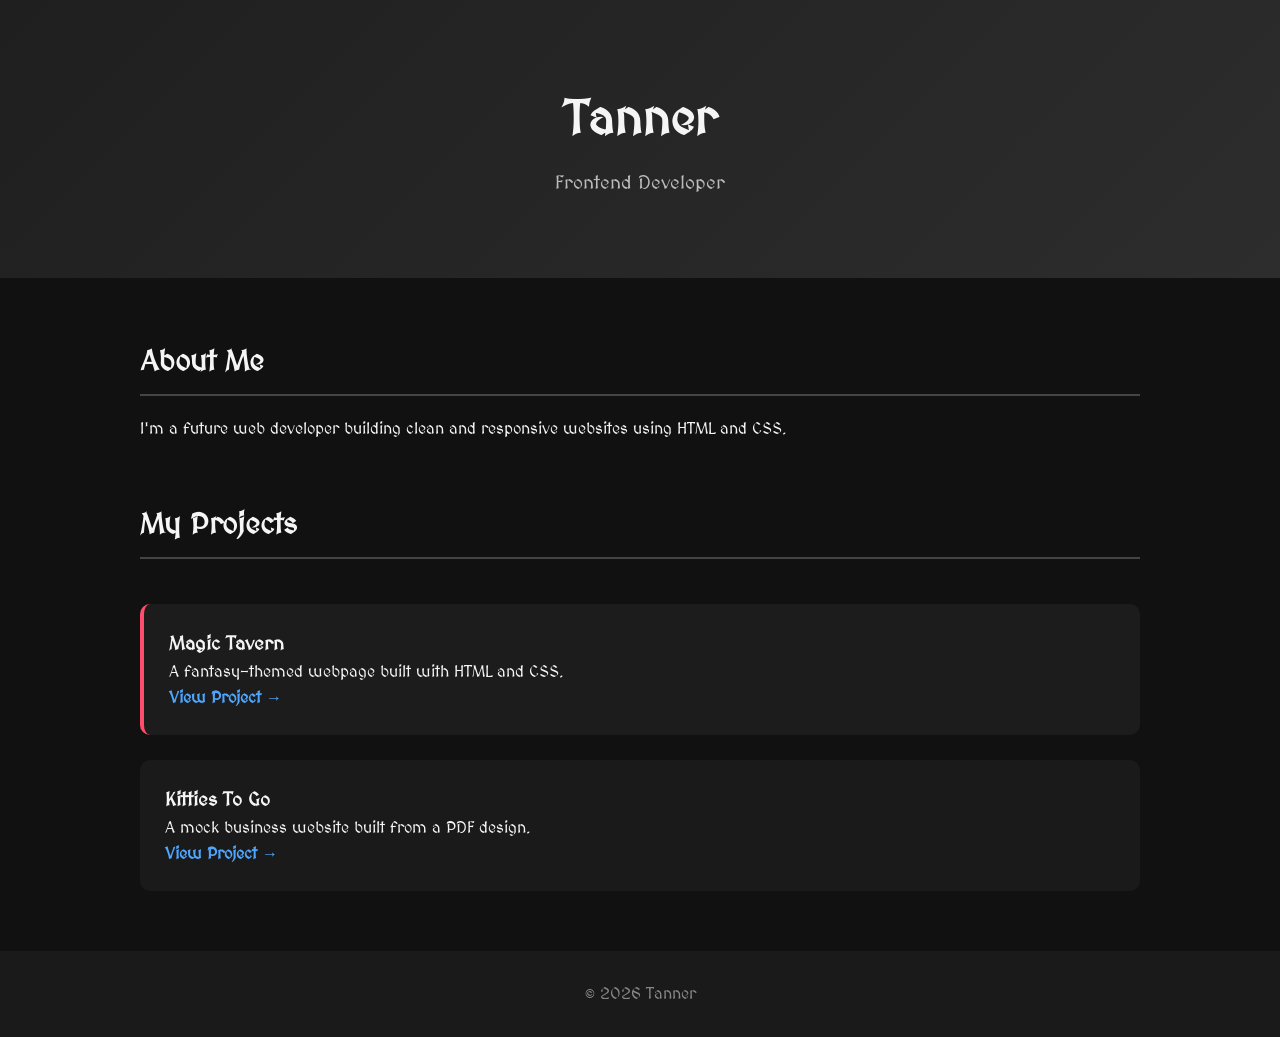
<file: index.html>
<!DOCTYPE html>
<html lang="en">

<head> 
    <meta charset="utf-8">
    <title> My Portfolio</title>
    <head>
      
    <link rel="preconnect" href="https://fonts.googleapis.com">
    <link rel="preconnect" href="https://fonts.gstatic.com" crossorigin>
    <link href="https://fonts.googleapis.com/css2?family=MedievalSharp&display=swap" rel="stylesheet">

    
    <link rel="stylesheet" href="portfolio-styles.css">
</head>

<body>
  

  <header class="hero">
    <h1>Tanner</h1>
    <p class="subtitle">Frontend Developer</p>
  </header>

  <main class="container">

    <section class="about">
      <h2>About Me</h2>
      <p>
        I'm a future web developer building clean and responsive
        websites using HTML and CSS.
      </p>
    </section>

    <section class="projects">
      <h2>My Projects</h2>

      <article class="project-card">
        <h3>Magic Tavern</h3>
        <p>A fantasy-themed webpage built with HTML and CSS.</p>
        <a href="https://philltan916-create.github.io/Magic-Tavern/" target="_blank">View Project →</a>
      </article>

      <article class="project-card">
        <h3>Kitties To Go</h3>
        <p>A mock business website built from a PDF design.</p>
        <a href="https://philltan916-create.github.io/K-T-G/" target="_blank">View Project →</a>
      </article>

    </section>

  </main>

  <footer>
    <p>© 2026 Tanner</p>
  </footer>

</body>
</html>
</file>
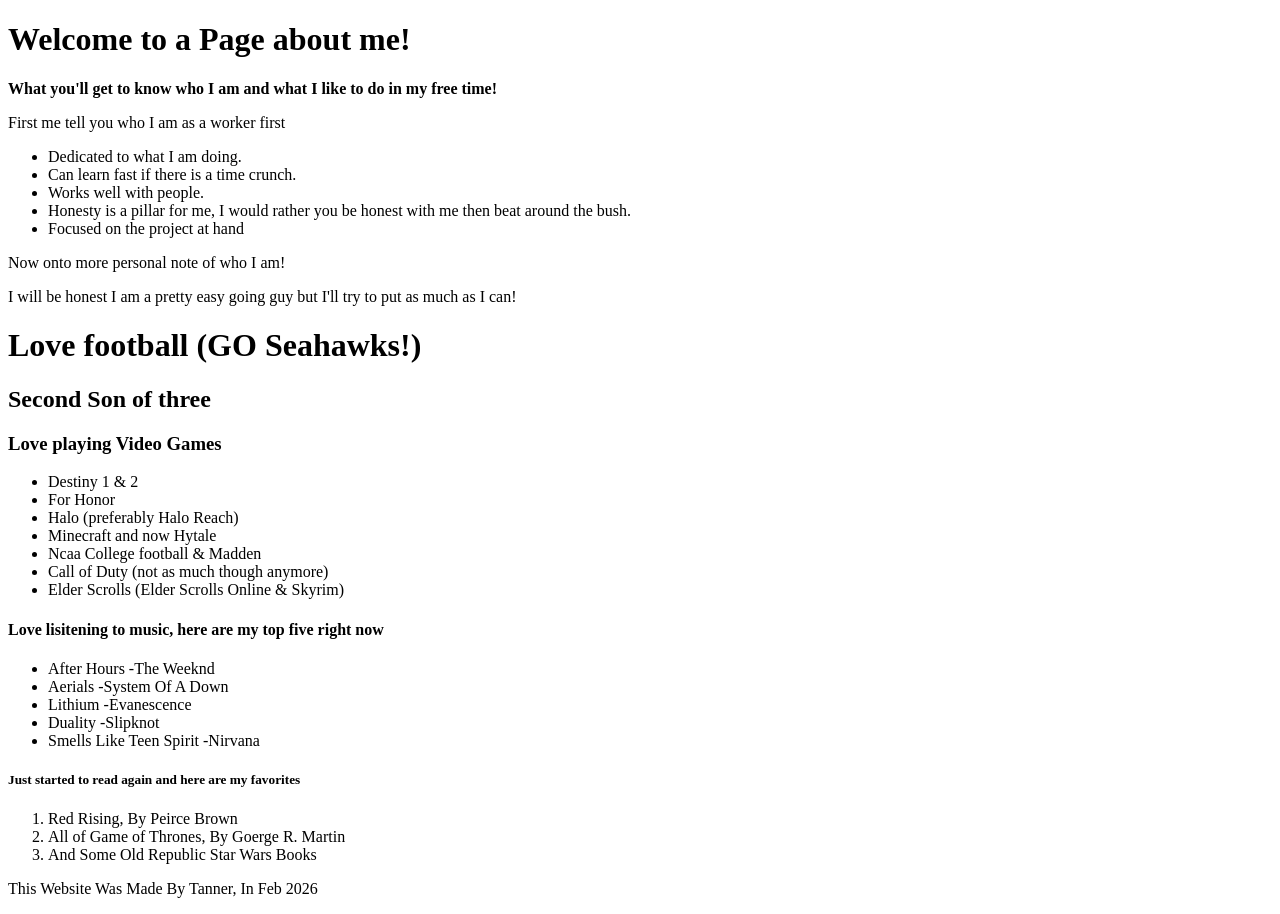
<file: about-me.html>
<!DOCTYPE html>
<html lang="en">
    <head>
        <meta charset="utf-8">
        <title>All About Me</title>
    </head>
    <body>
        <header>
            <h1>Welcome to a Page about me!</h1>
        </header>
        <p><strong>What you'll get to know who I am and what I like to do in my free time!</strong></p>
        <p>First me tell you who I am as a worker first</p>
        <ul>
            <li> Dedicated to what I am doing.</li>
            <li> Can learn fast if there is a time crunch.</li>
            <li> Works well with people.</li>
            <li> Honesty is a pillar for me, I would rather you be honest with me then beat around the bush.</li>
            <li> Focused on the project at hand</li>

        </ul>
        <p>Now onto more personal note of who I am!</p>
        <p>I will be honest I am a pretty easy going guy but I'll try to put as much as I can!</p>
        
            <h1> Love football (GO Seahawks!)</h1>
            <h2> Second Son of three</h2>
            <h3> Love playing Video Games</h3>
                <ul>
                    <li> Destiny 1 & 2</li>
                    <li> For Honor</li>
                    <li> Halo (preferably Halo Reach)</li>
                    <li> Minecraft and now Hytale</li>
                    <li> Ncaa College football & Madden</li>
                    <li> Call of Duty (not as much though anymore)</li>
                    <li> Elder Scrolls (Elder Scrolls Online & Skyrim)</li>
                </ul>
            
            
            <h4> Love lisitening to music, here are my top five right now</h4>
                <ul>
                   <li> After Hours -The Weeknd</li> 
                   <li> Aerials -System Of A Down</li>
                   <li> Lithium -Evanescence</li>
                   <li> Duality -Slipknot</li>
                   <li> Smells Like Teen Spirit -Nirvana</li>

                </ul>
            <h5> Just started to read again and here are my favorites</h5>
                <ol>
                    <li> Red Rising, By Peirce Brown</li>
                    <li> All of Game of Thrones, By Goerge R. Martin</li>
                    <li> And Some Old Republic Star Wars Books</li>
                </ol>
            
            
        
        
        
        <footer>
            <p> This Website Was Made By Tanner, In Feb 2026</p>
        </footer>
    </body>
</html>
</file>
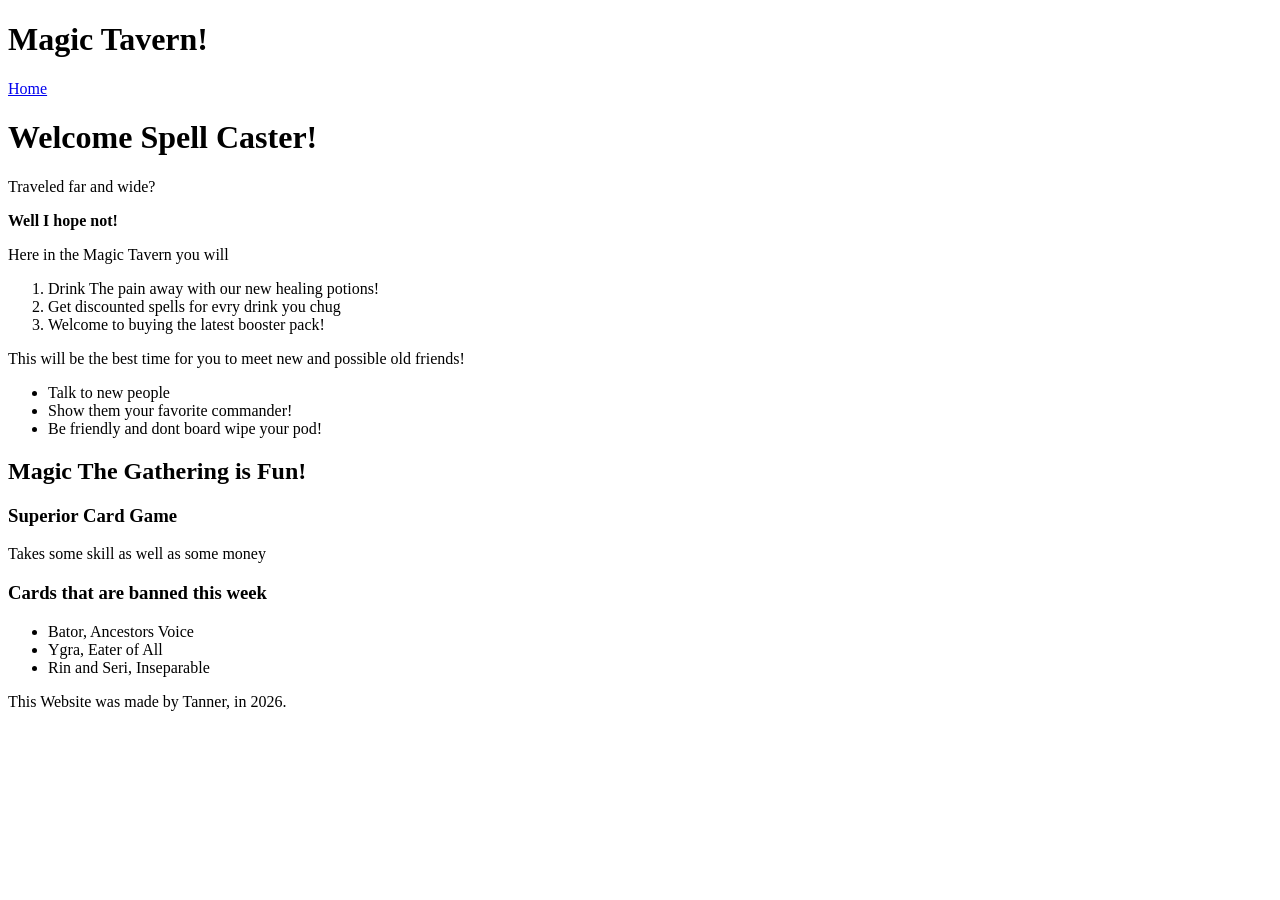
<file: magic-tavern.html>
<!Doctype html>
<html lang="en">
    <head>
        <meta charset="utf-8">
        <title>Magic Tavern</title>
    </head>
    <body>
        <header>
            <h1>Magic Tavern!</h1>
            <nav><a href="index.html">Home</a>
            </nav>
        </header>
        <h1>Welcome Spell Caster!</h1>
        <p>Traveled far and wide?</p>
        <p><strong>Well I hope not!</strong></p>
        <p>Here in the Magic Tavern you will</p>
        <ol>
            <li>Drink The pain away with our new healing potions!</li>
            <li>Get discounted spells for evry drink you chug</li>
            <li>Welcome to buying the latest booster pack!</li>
        </ol>
        <p>This will be the best time for you to meet new and possible old friends!</p>
        <ul>
            <li>Talk to new people</li>
            <li>Show them your favorite commander!</li>
            <li>Be friendly and dont board wipe your pod!</li>
        </ul>

        <section>
            <h2>Magic The Gathering is Fun!</h2>
            <article>
                <h3>Superior Card Game</h3>
                <p>Takes some skill as well as some money</p>
            </article>
            <aside>
                <h3>Cards that are banned this week</h3>
                <ul>
                    <li>Bator, Ancestors Voice</li>
                    <li>Ygra, Eater of All</li>
                    <li>Rin and Seri, Inseparable</li>
                </ul>
            </aside>
        </section>


        <footer>
            <p>This Website was made by Tanner, in 2026.</p>
        </footer>

    </body>
</html>
</file>
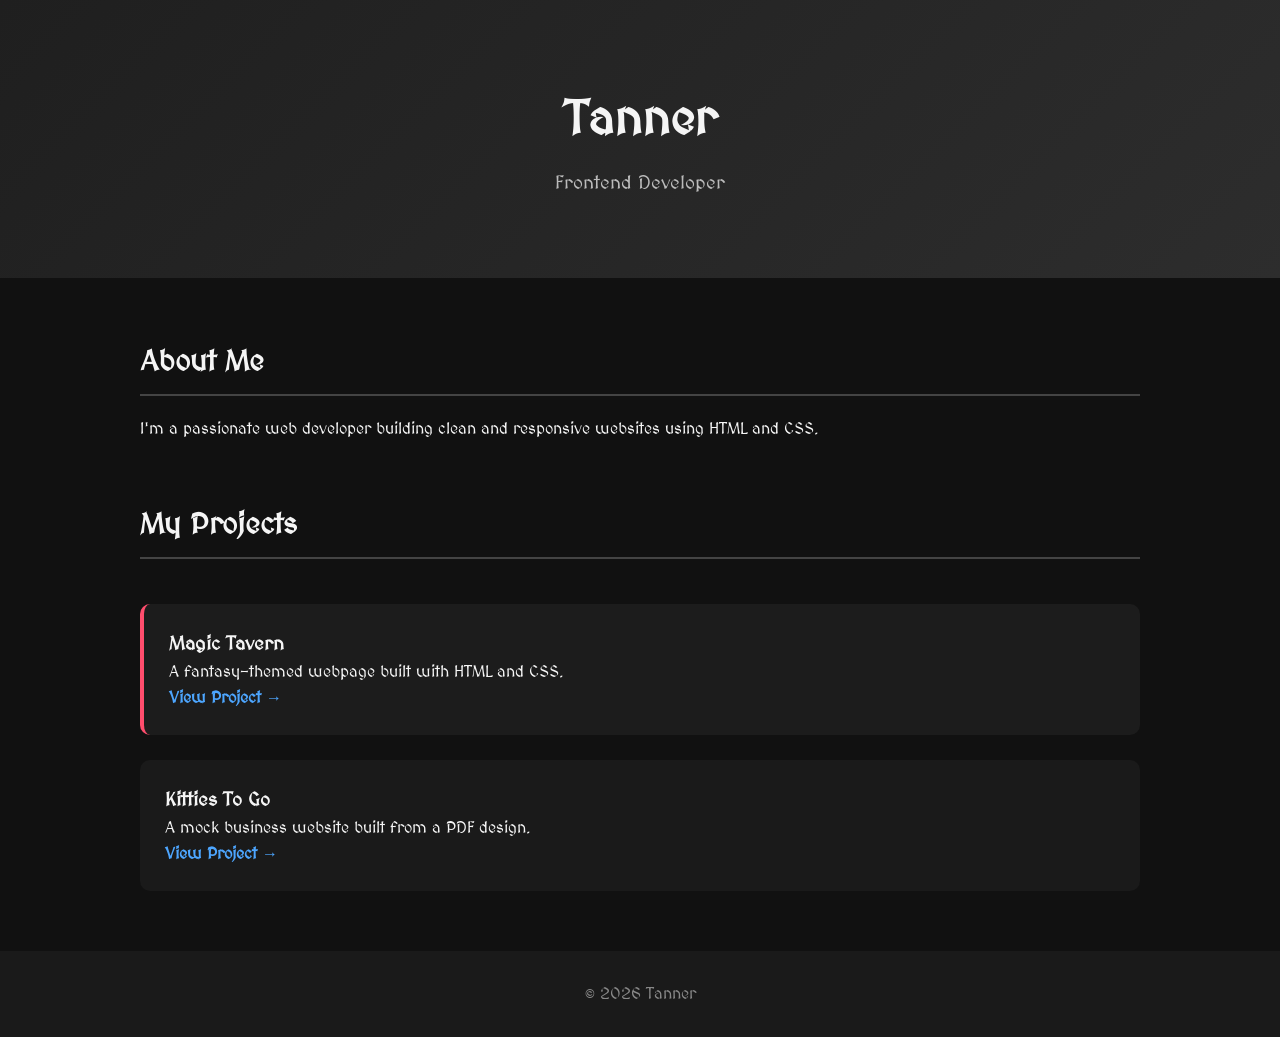
<file: my-portfolio.html>
<!DOCTYPE html>
<html lang="en">

<head> 
    <meta charset="utf-8">
    <title> My Portfolio</title>
    <head>
      
    <link rel="preconnect" href="https://fonts.googleapis.com">
    <link rel="preconnect" href="https://fonts.gstatic.com" crossorigin>
    <link href="https://fonts.googleapis.com/css2?family=MedievalSharp&display=swap" rel="stylesheet">

    
    <link rel="stylesheet" href="portfolio-styles.css">
</head>

<body>
  

  <header class="hero">
    <h1>Tanner</h1>
    <p class="subtitle">Frontend Developer</p>
  </header>

  <main class="container">

    <section class="about">
      <h2>About Me</h2>
      <p>
        I'm a passionate web developer building clean and responsive
        websites using HTML and CSS.
      </p>
    </section>

    <section class="projects">
      <h2>My Projects</h2>

      <article class="project-card">
        <h3>Magic Tavern</h3>
        <p>A fantasy-themed webpage built with HTML and CSS.</p>
        <a href="index3.html" target="_blank">View Project →</a>
      </article>

      <article class="project-card">
        <h3>Kitties To Go</h3>
        <p>A mock business website built from a PDF design.</p>
        <a href="https://philltan916-create.github.io/K-T-G/" target="_blank">View Project →</a>
      </article>

    </section>

  </main>

  <footer>
    <p>© 2026 Tanner</p>
  </footer>

</body>
</html>
</file>
<file: portfolio-styles.css>
* {
  margin: 0;
  padding: 0;
  box-sizing: border-box;
}

body {
  font-family: 'MedievalSharp', cursive;
  background-color: #111;
  color: #f5f5f5;
  line-height: 1.6;
}

.hero {
  text-align: center;
  padding: 80px 20px;
  background: linear-gradient(135deg, #1f1f1f, #2d2d2d);
  transition: background 0.5s ease; 
}

.hero:hover {
  background: linear-gradient(135deg, #2a2a2a, #3a3a3a);
}

.hero h1 {
  font-size: 3rem;
  margin-bottom: 10px;
  transition: letter-spacing 0.3s ease; 
}

.hero h1:hover {
  letter-spacing: 2px;
}

.subtitle {
  font-size: 1.2rem;
  color: #bbb;
}

.container {
  width: 90%;
  max-width: 1000px;
  margin: 60px auto;
}

section {
  margin-bottom: 60px;
}

h2 {
  margin-bottom: 20px;
  font-size: 1.8rem;
  border-bottom: 2px solid #444;
  padding-bottom: 10px;
}

.projects {
  display: grid;
  gap: 25px;
}

.project-card {
  background-color: #1c1c1c;
  padding: 25px;
  border-radius: 10px;
  transition: transform 0.3s ease, box-shadow 0.3s ease; 
}

.project-card:hover {
  transform: translateY(-8px);
  box-shadow: 0 15px 35px rgba(0, 0, 0, 0.6);
}

.project-card a {
  text-decoration: none;
  color: #4da6ff;
  font-weight: bold;
  transition: color 0.3s ease, letter-spacing 0.3s ease; 
}

.project-card a:hover {
  color: #82c7ff;
  letter-spacing: 1px;
}

.project-card:nth-child(1) {
  border-left: 4px solid #4da6ff;
}

.project-card:nth-child(2) {
  border-left: 4px solid #ff4d6d;
}

.project-card:nth-child(odd) {
  background-color: #1a1a1a;
}

.project-card:nth-child(even):hover {
  box-shadow: 0 15px 35px rgba(255, 77, 109, 0.3);
}

footer {
  text-align: center;
  padding: 30px;
  background-color: #1a1a1a;
  color: #888;
}
</file>
